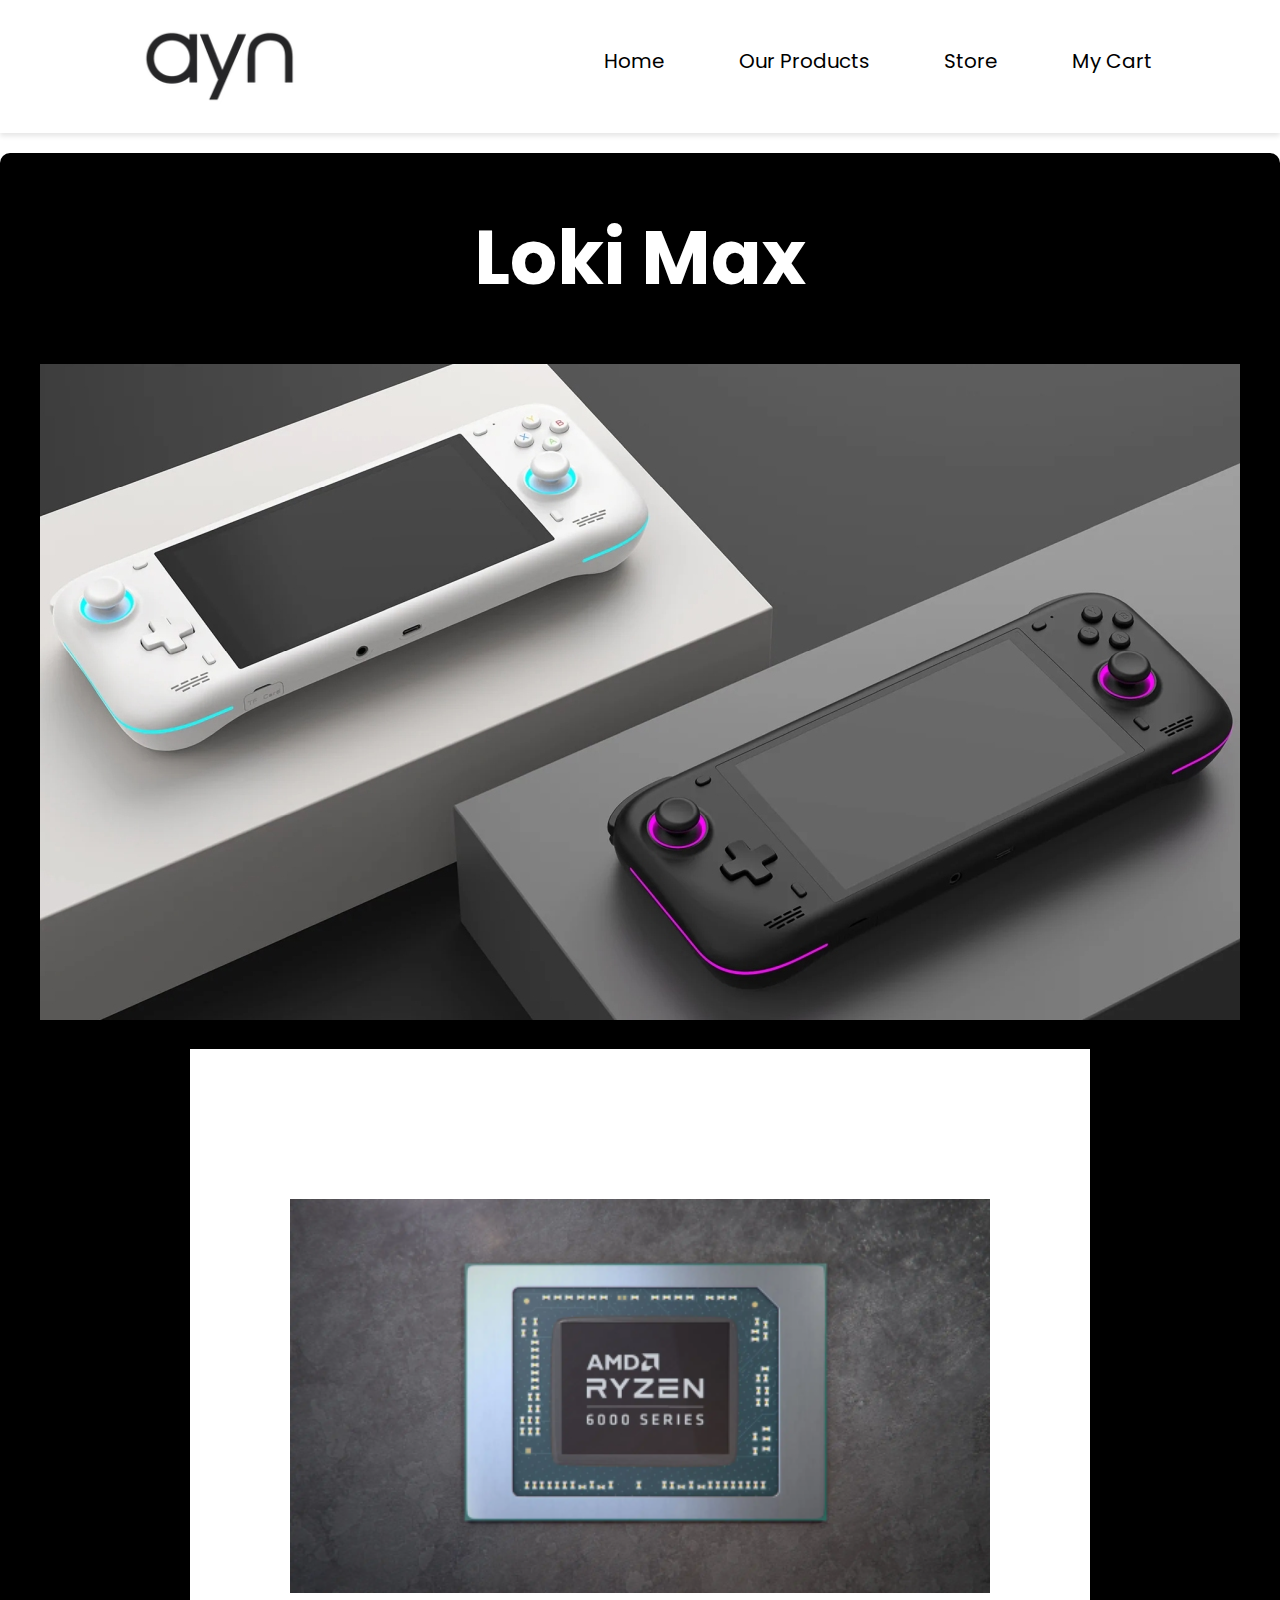
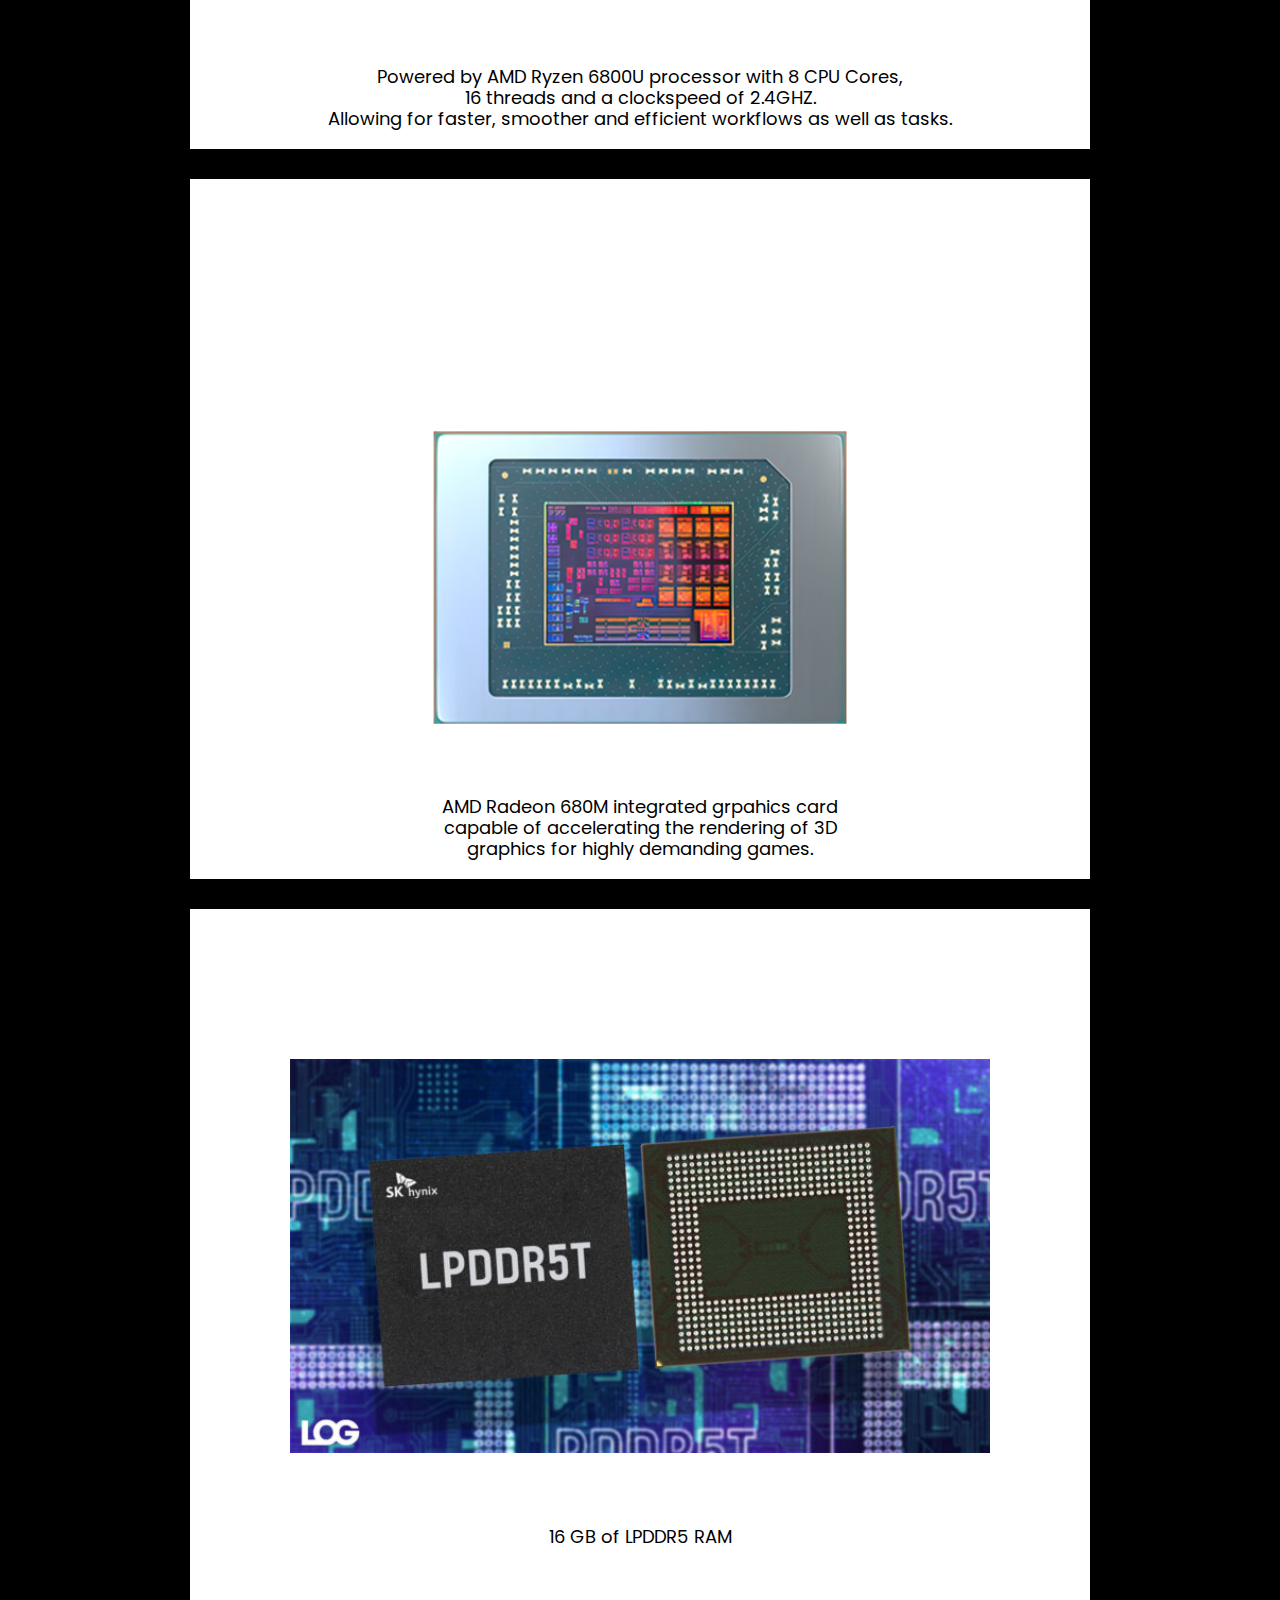
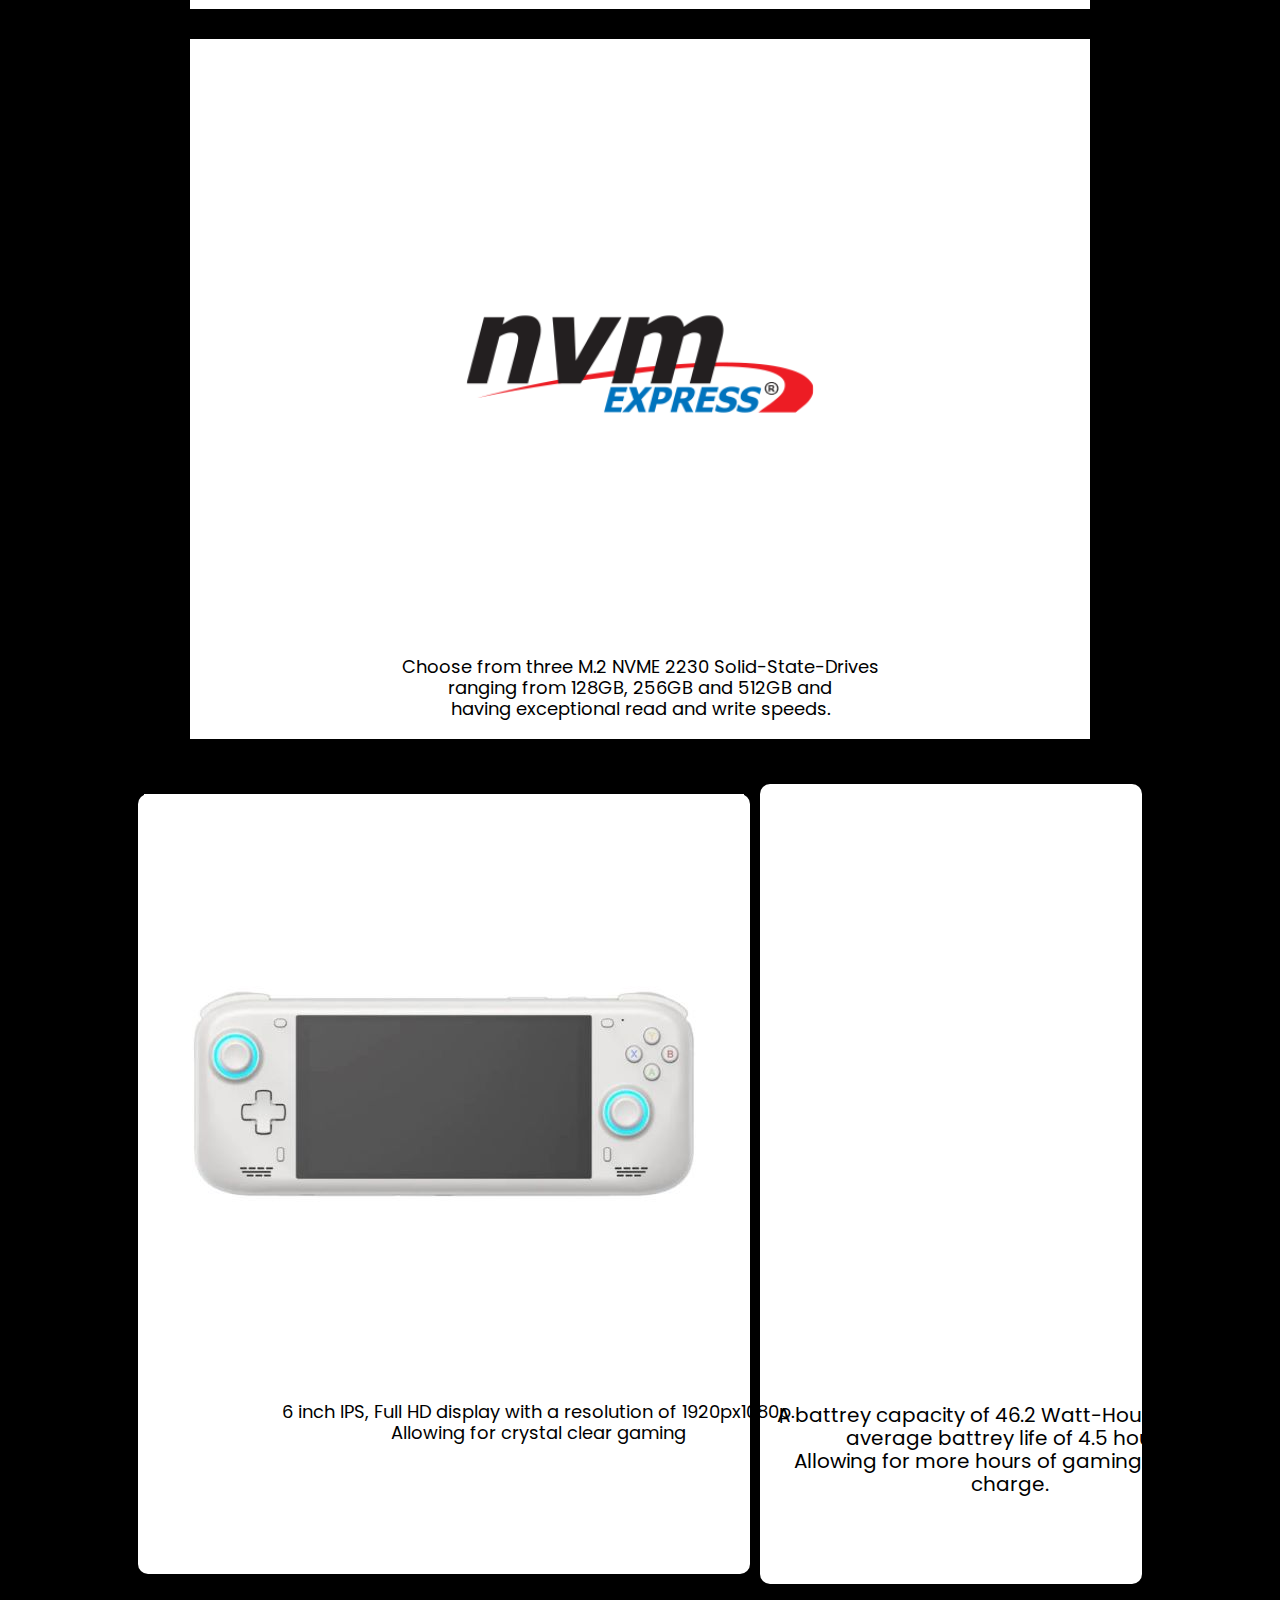
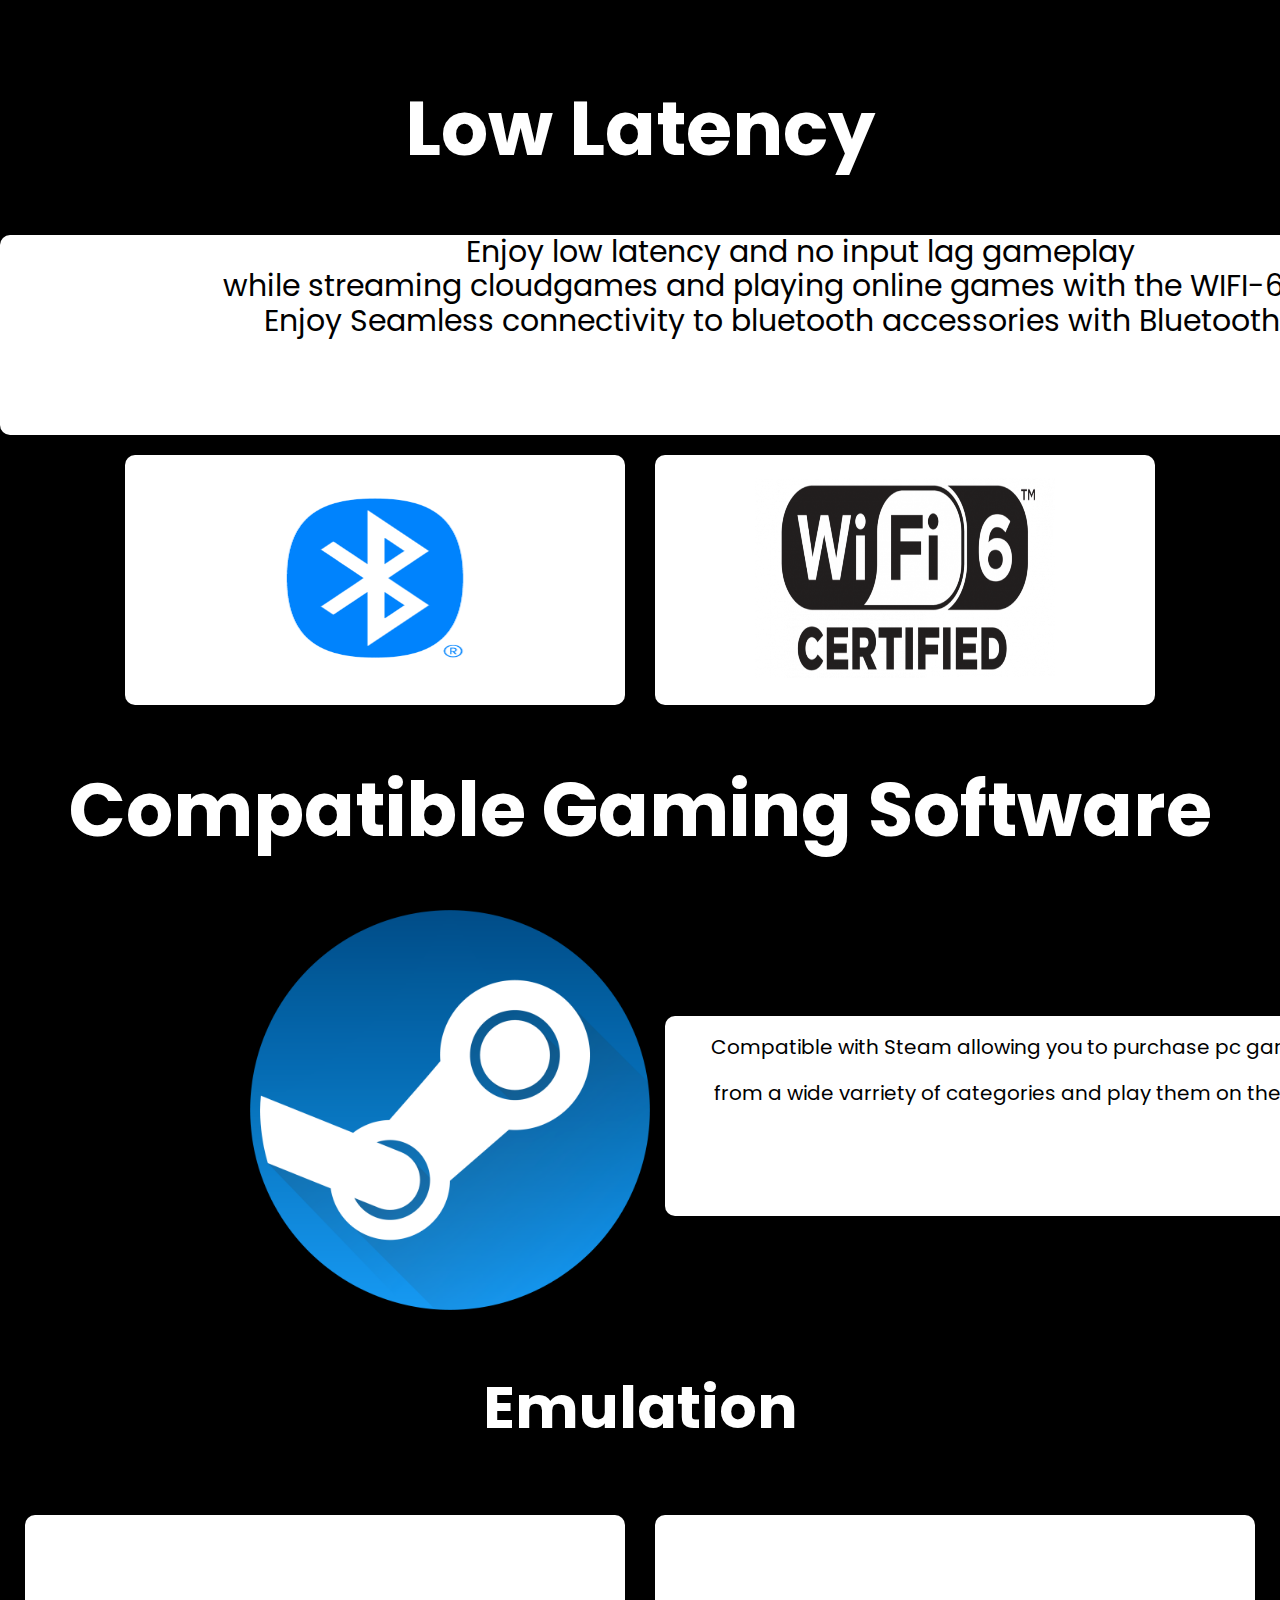
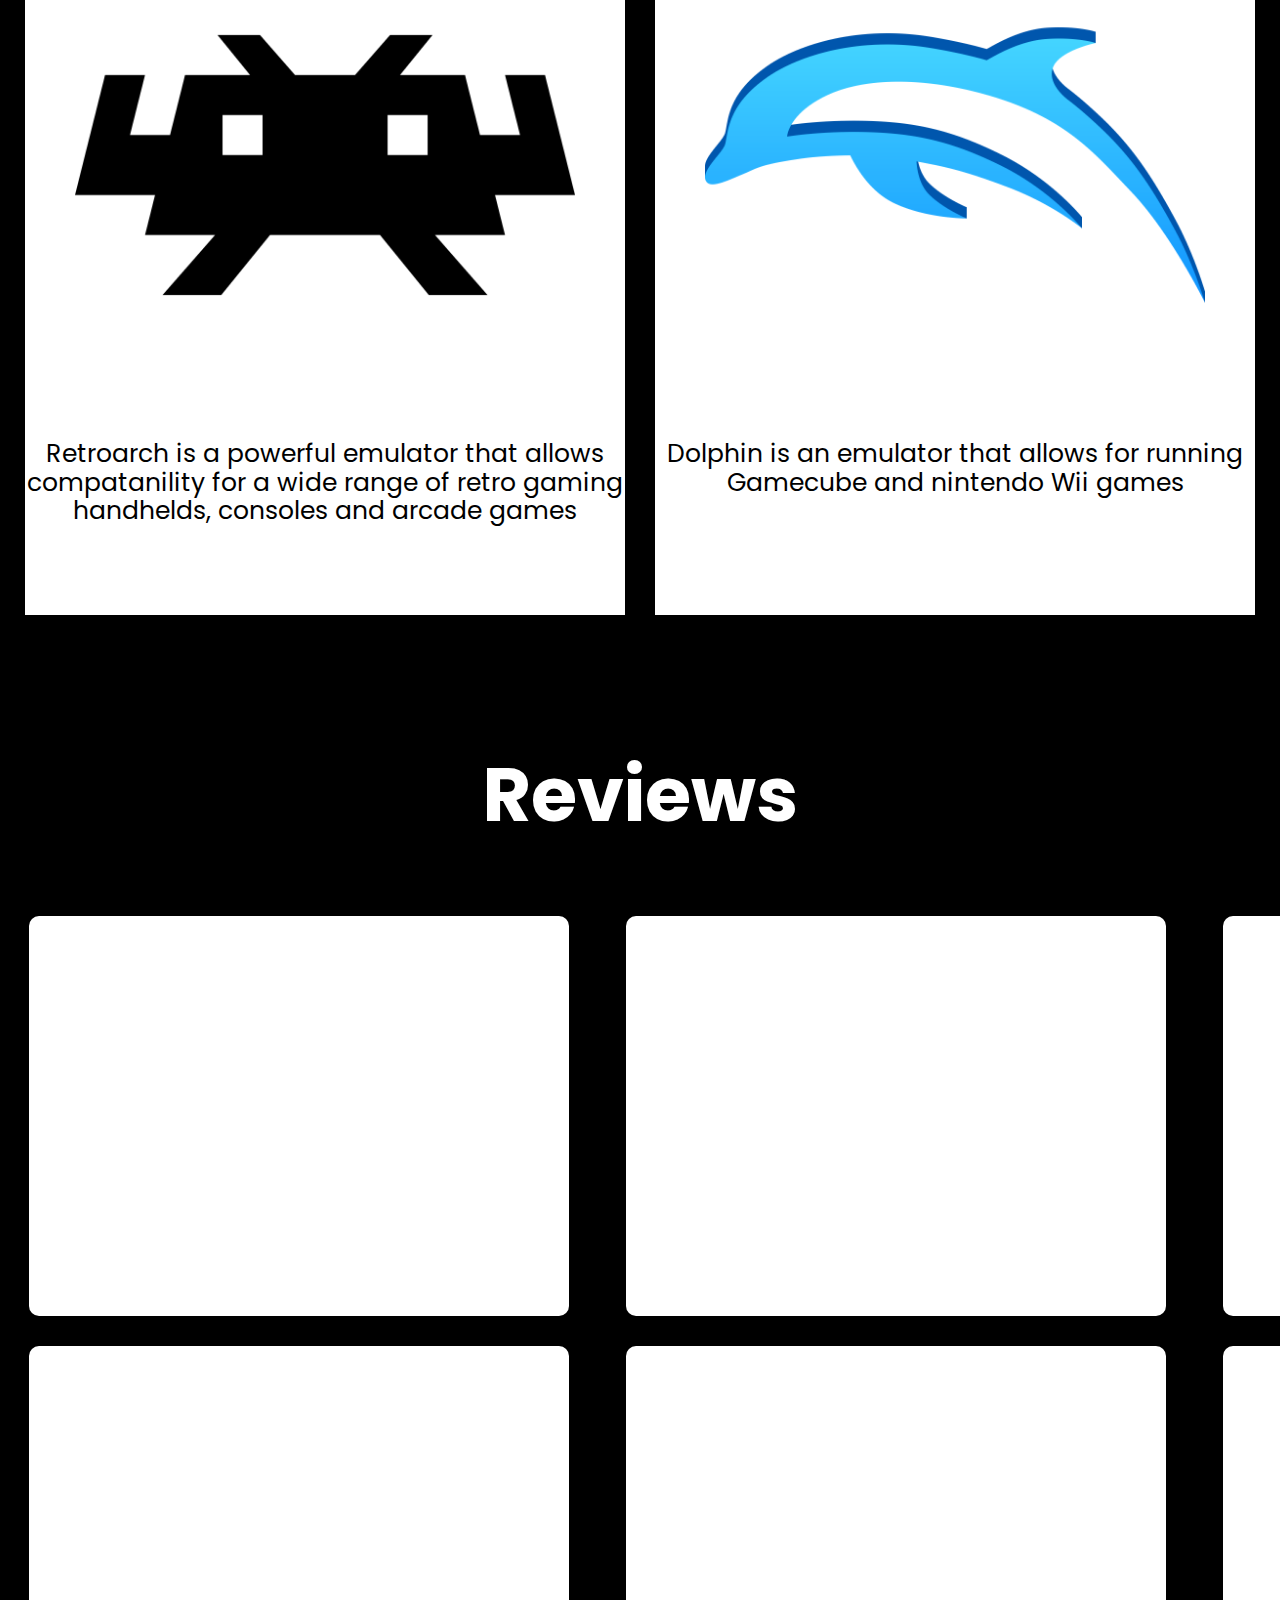
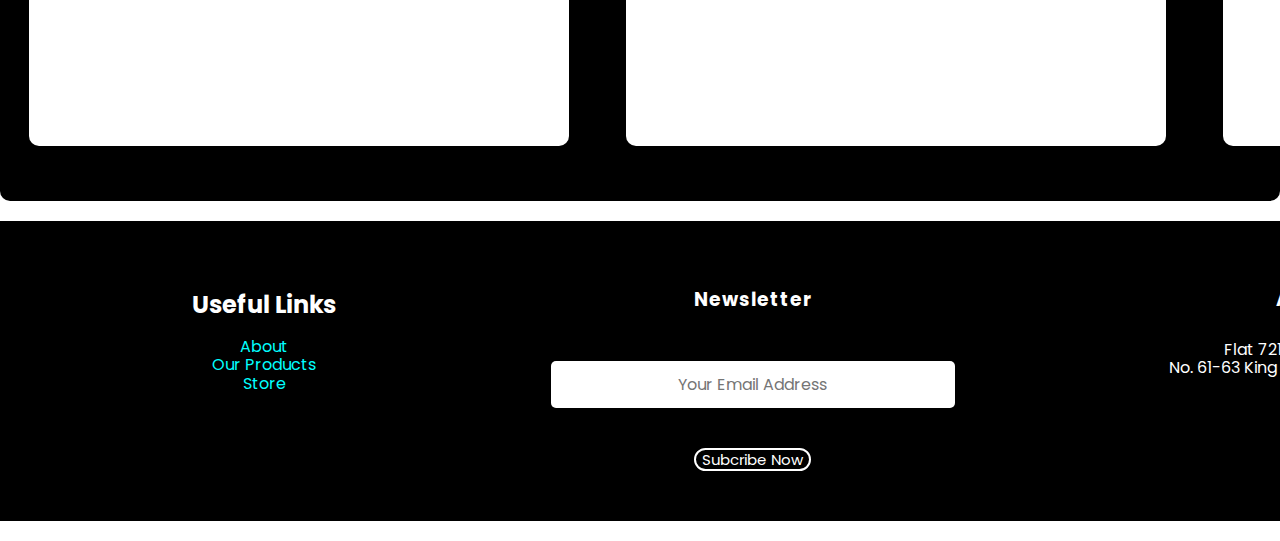
<file: Products/LokiMax.html>
<!DOCTYPE html>
<html>
    <head>
        <meta charset="utf-8">
        <meta http-equiv="X-UA-Compatible" content="IE=edge">
        <link rel = "stylesheet" href = "../Assets/style.css">
        <link rel = "stylesheet" href = "../Assets/normalize.css">
        <link rel="preconnect" href="https://fonts.googleapis.com">
        <link rel="preconnect" href="https://fonts.gstatic.com" crossorigin>
        <link href="https://fonts.googleapis.com/css2?family=Poppins&display=swap" rel="stylesheet">
        <link rel="stylesheet" href="https://cdnjs.cloudflare.com/ajax/libs/font-awesome/6.4.2/css/all.min.css" 
        integrity="sha512-z3gLpd7yknf1YoNbCzqRKc4qyor8gaKU1qmn+CShxbuBusANI9QpRohGBreCFkKxLhei6S9CQXFEbbKuqLg0DA==" 
        crossorigin="anonymous" referrerpolicy="no-referrer" />

    </head>
    <body>
        <header>
            <div class = "container">
                <img src="../Assets/Images/aynlogo.png" class="logo">
                <nav>
                    <ul>
                        <li><a href="../index.html" target="_blank">Home</a></li>
                        <li><a href="../Products/LokiMax.html" target = "_blank">Our Products</a></li>
                        <li><a href="../Store/Store.html" target = "_blank">Store</a></li>
                        <li><a href = "../Store/cartpage.html" target="_blank">My Cart</a></li>
                    </ul>
                </nav>
            </div>
        </header>

        <div class = "product-image">
            <div class="header-text">
                <h2>Loki Max</h2>
            </div>
            <div class="image">
                <img src="../Assets/Images/loki-max_01.jpg">
            </div>
            <div class = product-info>
                <div class="grid-item">
                    <div class="img-container">
                        <img src="../Assets/Images/amd-ryzen-6000-cpu-resized.png">
                    </div>
                    <div class="text-container">
                        <p>Powered by AMD Ryzen 6800U processor with 8 CPU Cores,<br> 16 threads and a clockspeed of 2.4GHZ. <br>
                           Allowing for faster, smoother and efficient workflows as well as tasks.</p>
                    </div>
                </div>
                <div class = "grid-item">
                    <div class="img-container">
                        <img src="../Assets/Images/Screenshot 2023-11-25 184109.png">
                    </div>
                    <div class = "text-container">
                        <p>AMD Radeon 680M integrated grpahics card <br> capable of accelerating the rendering of 3D <br>
                           graphics for highly demanding games.</p>
    
                    </div>
                </div>
                <div class="grid-item">
                    <div class="img-container">
                        <img src="../Assets/Images/lpddr5 ram.jpg">
                    </div>
                    <div class="text-container">
                        <p>16 GB of LPDDR5 RAM</p>
                    </div>
    
                </div>
                <div class="grid-item">
                    <div class="img-container">
                        <img src="../Assets/Images/nvme.png">
                    </div>
                    <div class = "text-container">
                        <p>Choose from three M.2 NVME 2230 Solid-State-Drives <br> ranging from 128GB, 256GB and 512GB and<br>
                           having exceptional read and write speeds.</p>
                    </div>
                </div>
            </div>
            <div class = "screen-battrey">
                <div class = "screen">
                    <img src="../Assets/Images/loki-max-screen.jpg">
                    <div class = "screen-text">
                        <p>6 inch IPS, Full HD display with a resolution of 1920px1080p. <br> Allowing for crystal clear gaming</p>
                    </div>
                </div>
                <div class = "battrey">
                    <i class="fa fa-battery-full"></i>
                    <div class ="battrey-text">
                        <p>A battrey capacity of 46.2 Watt-Hours, with an average battrey life of 4.5 hours. <br>
                           Allowing for more hours of gaming on a full charge.</p>
                    </div>
                </div>
                
            </div>
            <div class = "gameplay-performance">
                <div class = "latency-header">
                    <h2>Low Latency</h2>
                </div>
                <div class = "latency">
                    <div class = "latency-text">
                        <p>Enjoy low latency and no input lag gameplay <br> 
                           while streaming cloudgames and playing online games with the WIFI-6E chip. <br>
                           Enjoy Seamless connectivity to bluetooth accessories with Bluetooth 5.2.
                         </p>
                    </div>
                    <div class = "low-latency">
                        <div class = "latency-item">
                            <img src="../Assets/Images/Bluetooth_FM_Color.png">
                        </div>
                        <div class = "latency-item">
                            <img src="../Assets/Images/WIFI 6E.png">
                        </div>
                    </div>
                </div>
                <div class = "fps">
                    <div class = "scroll-wrapper">
                    </div>
                </div>
                <div class = "compatible-games">
                    <div class = "game-header">
                        <h2>Compatible Gaming Software</h2>
                    </div>
                    <div class = "steam">
                        <div class ="empty">
                            <img src = "../Assets/Images/Steam.png">
                        </div>
                        <div class = "text">
                            <p>Compatible with Steam allowing you to purchase pc games <br> <br>
                                from a wide varriety of categories and play them on the go.</p>
                        </div>
                    </div>
                    <div class = "emulation">
                        <div class ="emulator-header">
                            <h3>Emulation</h3>
                        </div>
                    </div>
                    <div class = "emulators">
                        <div class = "emulator-item">
                            <img src = "../Assets/Images/Retroarch.svg.png">
                            <div class = "emu-text">
                                <p>Retroarch is a powerful emulator that allows compatanility for a wide range of retro gaming handhelds, consoles and arcade games</p>
                            </div>
                        </div>
                        <div class = "emulator-item">
                            <img src="../Assets/Images/Dolphin-logo.svg.png">
                            <div class = "emu-text">
                                <p>Dolphin is an emulator that allows for running Gamecube and nintendo Wii games</p>
                            </div>
                        </div>
                    </div>
                </div>
            </div>
            <div class = "Reviews">
                <div class = "reviews-header">
                    <h2>Reviews</h2>
                </div>
                <div class = "container-review">
                    <div class = "video-container-grid">
                        
                        <div class = "video-tiles">
                            <iframe src="https://www.youtube.com/embed/EIXO69ZCz3c?si=83us_0N7yELo5cWB" title="YouTube video player" frameborder="0" allow="accelerometer; autoplay; clipboard-write; encrypted-media; gyroscope; picture-in-picture; web-share" allowfullscreen></iframe>
                        </div>

                        <div class = "video-tiles">
                            <iframe src="https://www.youtube.com/embed/29--qXOKfw8?si=4gULMiotGJB5D19r" title="YouTube video player" frameborder="0" allow="accelerometer; autoplay; clipboard-write; encrypted-media; gyroscope; picture-in-picture; web-share" allowfullscreen></iframe>
                        </div>

                        <div class = "video-tiles">
                            <iframe src="https://www.youtube.com/embed/_DhB6dE2Y9g?si=lmtpB4qD2d-DqppS" title="YouTube video player" frameborder="0" allow="accelerometer; autoplay; clipboard-write; encrypted-media; gyroscope; picture-in-picture; web-share" allowfullscreen></iframe>
                        </div>
                        
                        <div class = "video-tiles">
                            <iframe src="https://www.youtube.com/embed/EbEAbklgikM?si=YbTRuHSVFOfTWhO7" title="YouTube video player" frameborder="0" allow="accelerometer; autoplay; clipboard-write; encrypted-media; gyroscope; picture-in-picture; web-share" allowfullscreen></iframe>
                        </div>

                        <div class = "video-tiles">
                            <iframe src="https://www.youtube.com/embed/C9zt41mELtM?si=olaYeX5OpsB6V0UT" title="YouTube video player" frameborder="0" allow="accelerometer; autoplay; clipboard-write; encrypted-media; gyroscope; picture-in-picture; web-share" allowfullscreen></iframe>
                        </div>

                        <div class = "video-tiles">
                            <iframe src="https://www.youtube.com/embed/O7b8NNCsmuM?si=TVhe9-mVuHimVuRO" title="YouTube video player" frameborder="0" allow="accelerometer; autoplay; clipboard-write; encrypted-media; gyroscope; picture-in-picture; web-share" allowfullscreen></iframe>
                        </div>

                    </div>
                </div>
            </div>
        </div>
        
        <div footer class="footer-container">
            <div class = "useful-links">
                <h2>Useful Links</h2>
                <a href ="#">About</a>
                <a href ="#">Our Products</a>
                <a href ="#">Store</a>
            </div>
            <div class = "newsletter">
                <h3>Newsletter</h3>
                <form>
                    <input type="text" placeholder="Your Email Address">
                    <br>
                    <button type="submit">Subcribe Now</button>
                </form>
            </div>
            <div class = "address">
                <h3>Address</h3>
                <p>Flat 721, 7/F, Liven House, <br>No. 61-63 King YIP Street Kwun Tong, KL</p>
                <div class="socials">
                    <i class = "fab fa-facebook"></i>
                    <i class = "fab fa-instagram"></i>
                    <i class = "fab fa-discord"></i>
                </div>
            </div>
        </div>
    </body>
</html>
</file>
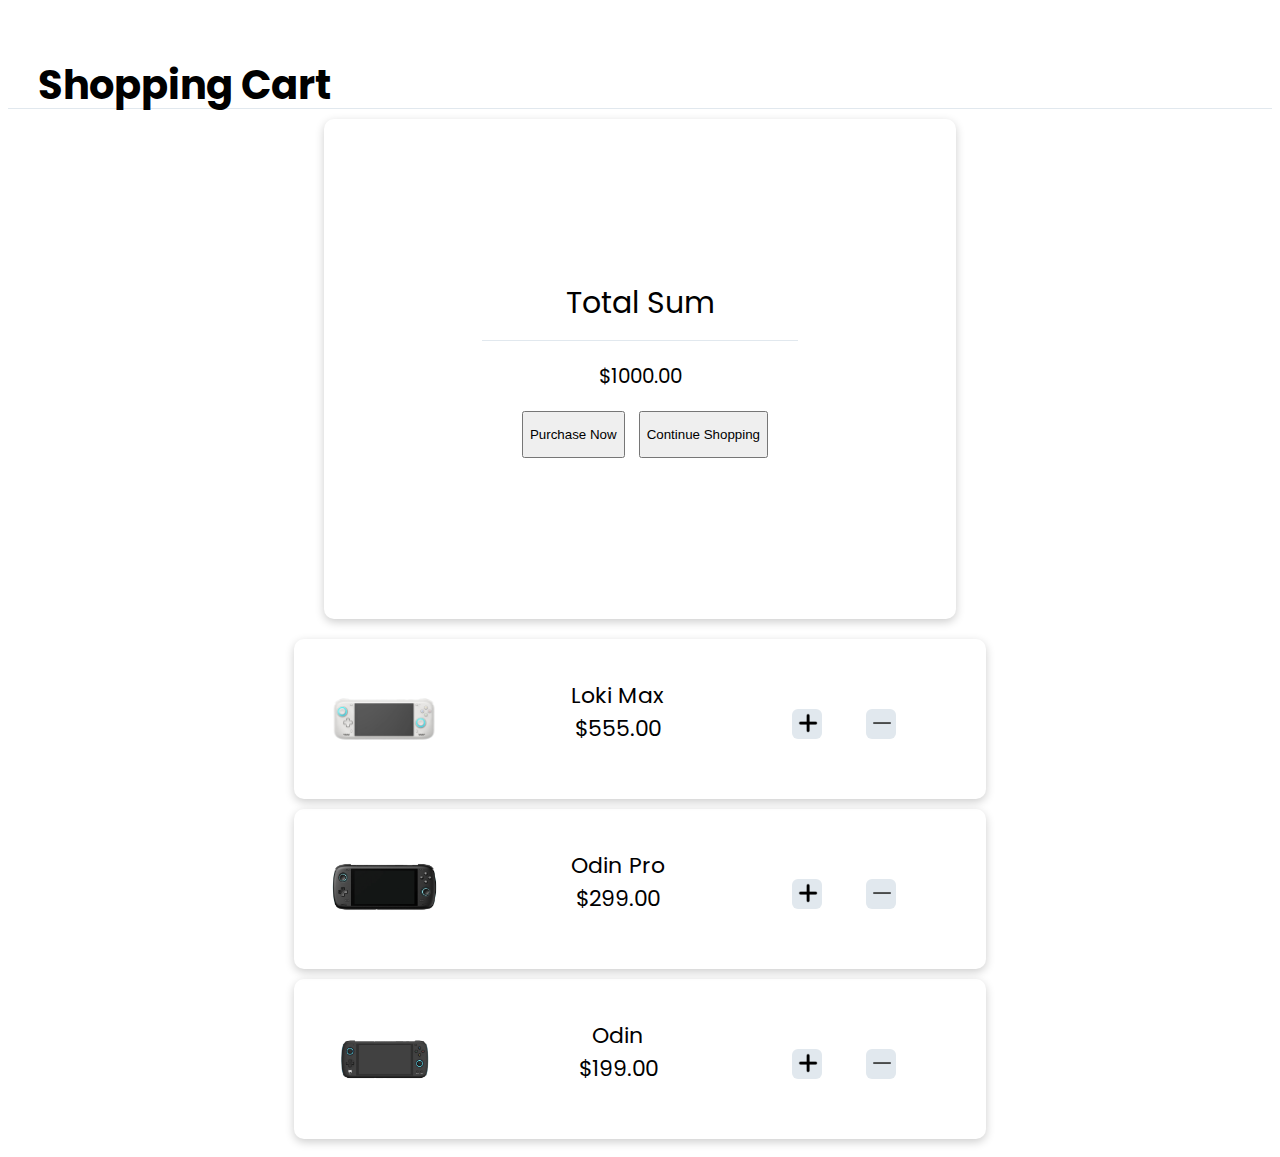
<file: Store/cartpage.html>
<!DOCTYPE html>

<html>
    <head>
        <meta charset="utf-8">
        <meta http-equiv="X-UA-Compatible" content="IE=edge">
        <title></title>
        <meta name="description" content="">
        <meta name="viewport" content="width=device-width, initial-scale=1">
        <link rel="stylesheet" href="../Assets/style.css">
        <link rel="preconnect" href="https://fonts.googleapis.com">
        <link rel="preconnect" href="https://fonts.gstatic.com" crossorigin>
        <link href="https://fonts.googleapis.com/css2?family=Poppins&display=swap" rel="stylesheet">
    </head>
    <body>
        <div class ="shopping-cart">
            <div class = "title">
                <h1>Shopping Cart</h1>
            </div>
            <div class = "labels">
                <div class = "total">
                    <h2>Total Sum</h2>
                    <div class = "disp-total">
                        <p>$1000.00</p>
                    </div>
                    <div class = "cart-butn">
                        <span class = "purchase-btn">
                            <button id = "purchase"><p>Purchase Now</p></button>
                        </span>
                        <span class = "return-btn">
                            <button id = "return"><p>Continue Shopping</p></button>
                        </span>
                    </div>
                </div>
            </div>
            <div class = "cart-items">
                <div class = "item">
                    <div class = "item-img">
                        <img src="../Assets/Images/loki.png">
                    </div>
                    <div class = "item-desc">
                        <span>Loki Max <br> $555.00 </span>
                    </div>
                    <div class = "quantity">
                        <button class = "add-btn" type = "button" name ="button">
                            <img src="../Assets/Images/add.png">
                        </button>
                        <input type = "number" min="0" data-target="num-1" step="1" id="num">
                        <button class = "subt-btn" type = "button" name ="button">
                           <img src = "../Assets/Images/minus.png">
                        </button>
                            
    
                    </div>
    
                </div>
                <div class = "item">
                    <div class = "item-img">
                        <img src="../Assets/Images/odin-pro.png">
                    </div>
                    <div class = "item-desc">
                        <span>Odin Pro <br> $299.00 </span>
                    </div>
                    <div class = "quantity">
                        <button class = "add-btn" type = "button" name ="button">
                            <img src="../Assets/Images/add.png">
                        </button>
                        <input type = "number" data-target="num-2" ="0" step="1" id="num">
                        <button class = "subt-btn" type = "button" name ="button">
                           <img src = "../Assets/Images/minus.png">
                        </button>
                            
    
                    </div>
    
                </div>
                <div class = "item">
                    <div class = "item-img">
                        <img src="../Assets/Images/odin.png">
                    </div>
                    <div class = "item-desc">
                        <span>Odin <br> $199.00 </span>
                    </div>
                    <div class = "quantity">
                        <button class = "add-btn" type = "button" name ="button">
                            <img src="../Assets/Images/add.png">
                        </button>
                        <input type = "number" data-target = "num-3" min="0" step="1" id="num">
                        <button class = "subt-btn" type = "button" name ="button">
                           <img src = "../Assets/Images/minus.png">
                        </button>
                            
    
                    </div>
            </div>
            

            </div>
        </div>
        <script src ="cart.js"></script>
    </body>
</html>
</file>
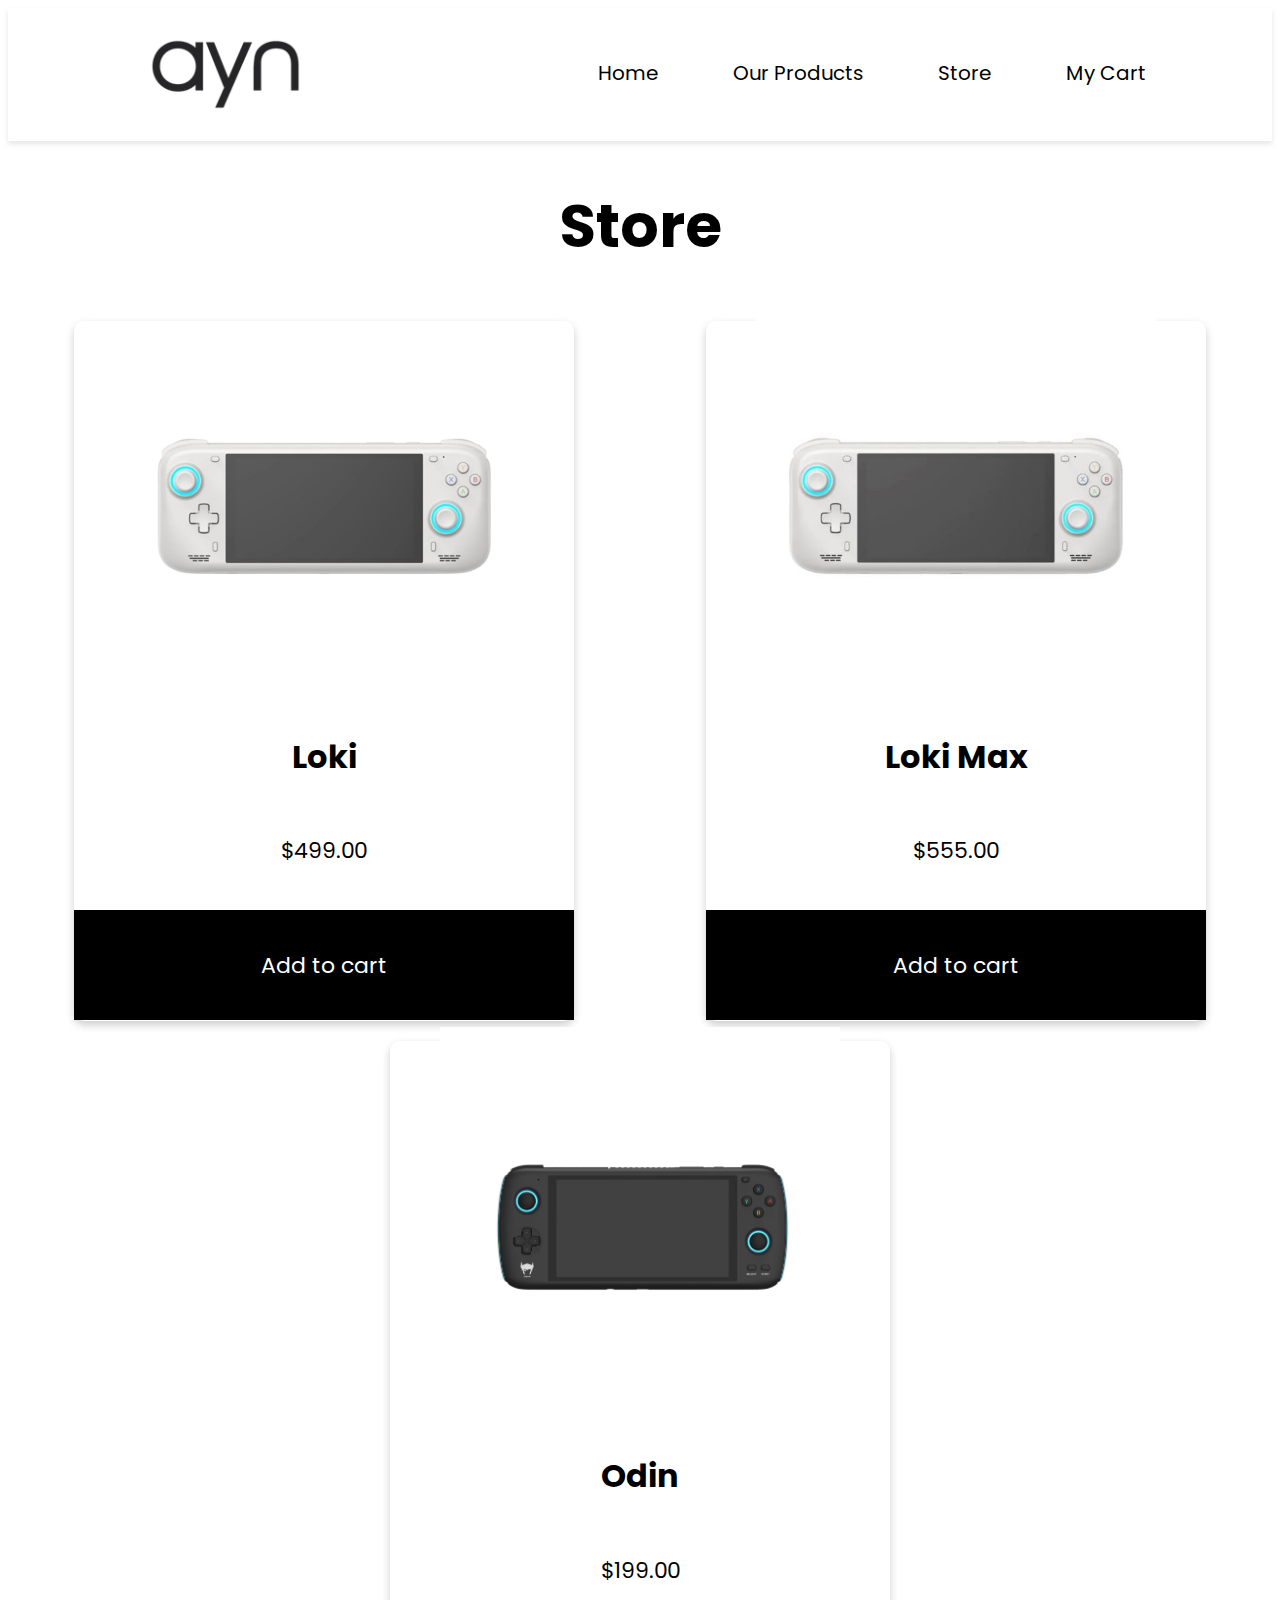
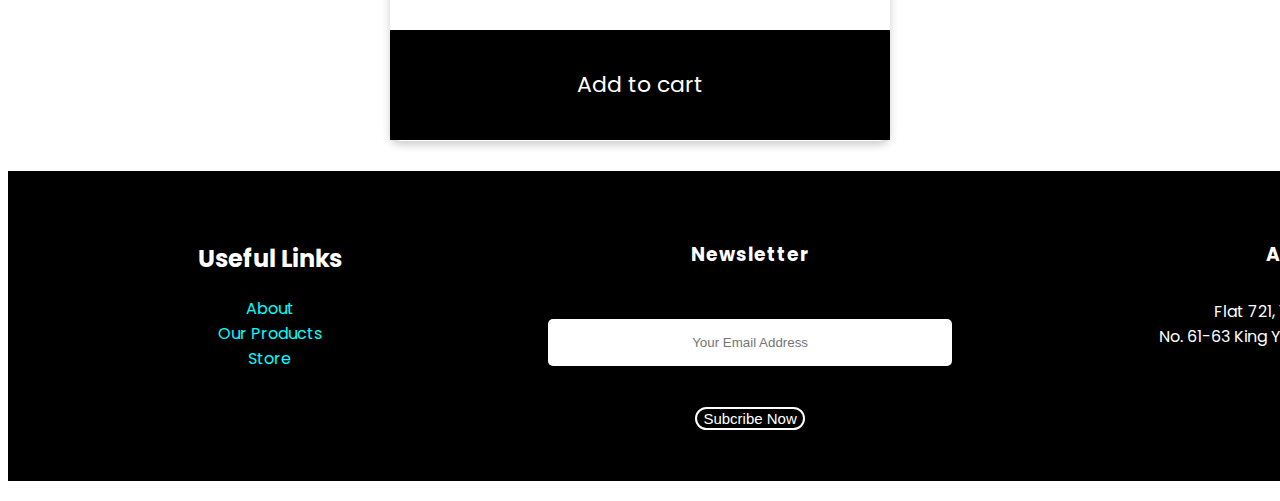
<file: Store/store.html>
<!DOCTYPE html>
<html>
    <head>
        <meta charset="utf-8">
        <meta http-equiv="X-UA-Compatible" content="IE=edge">
        <title></title>
        <meta name="description" content="">
        <meta name="viewport" content="width=device-width, initial-scale=1">
        <link rel="stylesheet" href="../Assets/style.css" type="text/css">
        <link rel="preconnect" href="https://fonts.googleapis.com">
        <link rel="preconnect" href="https://fonts.gstatic.com" crossorigin>
        <link href="https://fonts.googleapis.com/css2?family=Poppins&display=swap" rel="stylesheet">
        <link rel="stylesheet" href="https://cdnjs.cloudflare.com/ajax/libs/font-awesome/6.4.2/css/all.min.css" 
        integrity="sha512-z3gLpd7yknf1YoNbCzqRKc4qyor8gaKU1qmn+CShxbuBusANI9QpRohGBreCFkKxLhei6S9CQXFEbbKuqLg0DA==" 
        crossorigin="anonymous" referrerpolicy="no-referrer" />
    </head>
    <body>
        <header>
            <div class = "container">
                <img src="../Assets/Images/aynlogo.png" class="logo">
                <nav>
                    <ul>
                        <li><a href="../index.html" target="_blank">Home</a></li>
                        <li><a href="../Products/LokiMax.html" target = "_blank">Our Products</a></li>
                        <li><a href="../Store/Store.html" target = "_blank">Store</a></li>
                        <li><a href = "../Store/cartpage.html" target="_blank">My Cart</a></li>
                    </ul>
                </nav>
            </div>
        </header>


        <div class = "products-disp">
            <div class = "store-header">
                <h1>Store</h1>
            </div>
            <div id = "store" class = "store-products">
                <div class = "product-card">
                    <img class = "item-img" src = "../Assets/Images/loki.png">
                    <div class = "product-text">
                        <h1>Loki</h1>
                    </div>
                    <div class = "price">
                        <p>$499.00</p>
                    </div>
                    <div class = "buttn">
                        <p><button>Add to cart</button></p>
                    </div>
                </div>

                <div class = "product-card">
                    <img img class = "item-img" src = "../Assets/Images/loki-max-screen.jpg">
                    <div class = "product-text">
                        <h1>Loki Max</h1>
                    </div>
                    <div class = "price">
                        <p>$555.00</p>
                    </div>
                    <div class = "buttn">
                        <p><button>Add to cart</button></p>
                    </div>
                </div>

                <div class = "product-card">
                    <img class = "item-img" src ="../Assets/Images/odin.png">
                    <div class = "product-text">
                        <h1>Odin</h1>
                    </div>
                    <div class = "price">
                        <p>$199.00</p>
                    </div>
                    <div class = "buttn">
                        <p><button>Add to cart</button></p>
                    </div>
                </div>

                
            </div>
        </div>

        <div footer class="footer-container">
            <div class = "useful-links">
                <h2>Useful Links</h2>
                <a href ="#">About</a>
                <a href ="#">Our Products</a>
                <a href ="#">Store</a>
            </div>
            <div class = "newsletter">
                <h3>Newsletter</h3>
                <form>
                    <input type="text" placeholder="Your Email Address">
                    <br>
                    <button type="submit">Subcribe Now</button>
                </form>
            </div>
            <div class = "address">
                <h3>Address</h3>
                <p>Flat 721, 7/F, Liven House, <br>No. 61-63 King YIP Street Kwun Tong, KL</p>
                <div class="socials">
                    <i class = "fab fa-facebook"></i>
                    <i class = "fab fa-instagram"></i>
                    <i class = "fab fa-discord"></i>
                </div>
            </div>
        </div>

        <script src="store.js" async defer></script>
    </body>
</html>
</file>
<file: Assets/style.css>
/*Nav bar */
.container{
    width: 80%;
    margin: 0 auto;
}
header{
    background-color: white;
    box-shadow: 0 3px 5px rgba(0, 0, 0, 0.1);
    font-family:"Poppins", sans-serif;

}
header ::after{
    content: '';
    display: table;
    clear: both;
}
.logo{
    float: left;
    padding: 10px 0;
}
nav{
    float:right;
}
nav ul{
    margin: 0;
    padding:0;
    list-style: none;

}

nav li{
    display:inline-block;
    margin-left:70px;
    padding-top: 50px;
    padding-bottom: 50px;
    position:relative
}

nav a {
    text-decoration: none;
    font-size: 20px;
    color: black;
    position: relative; 
}

nav a::after {
    content: '';
    height: 3px;
    width: 100%;
    background: rgb(9, 126, 235);
    position: absolute;
    bottom: -8px;
    opacity: 0;
    transition: opacity 300ms; 
}

nav a:hover::after { 
    opacity: 1;
}


/* Footer */

.footer-container{
    margin:20px auto;
    width: 100%;
    padding:50px 15%;
    background: black;
    font-family: 'Poppins',sans-serif;
    color:#FFFF;
    display: flex;
    flex-direction: row;
    justify-content: space-between;
}

.footer-container div{
    text-align: center;
}

.footer-container div h3{
    margin-bottom:30px;
    letter-spacing: 1px;
}
.useful-links a{
    display:block;
    text-decoration: none;
    color:aqua;
}

.newsletter>form input{
    width:400px;
    height:45px;
    border-radius:5px;
    text-align: center;
    margin-top: 20px;
    margin-bottom: 40px;
    outline: none;
    border: none;

}

.newsletter > form button{
    background: transparent;
    border: 2px solid #FFFF;
    color: white;
    border-radius: 30px;
    font-size: 15px;
    cursor: pointer;

}

.socials{
    margin-top: 30px;

}

.socials i{
    font-size: 30px;
    margin:10px;
    cursor:pointer ;
}



/* Container for product images on homepage */
.slideshow-container{
    display:flex;
    flex-direction: row;
    flex-wrap: wrap;
    align-content: center;
    justify-content: center;
    
}

@media only screen and (max-width:600px){
    .Slides{
        margin:20px auto;
        display:flex;
        flex-direction: column;
        justify-content: center;
        align-items: center;
    }

    .Slides img{
        width:100px;
        height:700px;
    }

    .text-box{
        width:100px;
        height:100px;

    }
    
}
.Slides {
    display: flex;
    justify-content: center;
    margin:20px auto;
    width:auto;
}




.Slides img{
    width:700px;


}

/* Text-contianer inside product images on home page flex box */
.text-box{
    width:200px;
    height:200px;
    background-color: black;
    color:white;
    margin:100px auto;
    padding:10px 15%;
    border-radius:15px;
    box-shadow: 0 12px 8px -4px 	#1F51FF;
    font-family: 'Poppins',sans-serif;
}



/* about section of the home page */
.about-header>h2{
    width:100%;
    height:50px;
    margin-top:300px;
    margin-bottom: 30px;
    text-align: center;
    text-transform: uppercase;
    font-family: 'Poppins',sans-serif;
}



@media only screen and (max-width:600px){
    .about-header{
        text-align: center;
        width:100px;
        margin:10px auto;
    }
}

@media only screen and (max-width:600px){
    .about-container{
        width:100px;
        height:800px;
        display:flex;
        flex-wrap: wrap;
        flex-direction: column;
        justify-content: center;
        align-items: center;
    }

    .about-container p{
        font-size:10px;
        margin:10px auto;
        margin:5px auto;
    }

    .about-container img{
        width:100px;
        height:100px;
        margin:0 auto;
    }
}
.about-container {
    width: 1000px;
    max-height: 600px;
    margin: 0 auto; /* Adjusted margin for better positioning */
    display: flex;
    flex-direction: row wrap;
}


.about-container > img {
    max-width: 250px;
    max-height: 250px;
    margin:20px;
}
.about-container>p{
    margin:40px;
    max-width: 600px;
    font-size: 20px;
    font-family: 'Poppins', sans-serif;
}

@media only screen and (max-width:600px){
    .vision-container{
        width:100px;
        height:50px;
        display:flex;
        align-content: center;
        flex-direction: column;

    }

    .vison-container img{
        width:100px;
        height:100px;
        margin:0 auto;
    }
}

/* Vision section of the home page */
.vision-header > h2{
    width:100%;
    height:50px;
    margin-top:30px;
    margin-bottom: 40px;
    text-align: center;
    text-transform: uppercase;
    font-family: 'Poppins',sans-serif;
}

.vision-container{
    width:1000px;
    height:800px;
    margin: 0 auto;
    display:flex;
    flex-direction:row;
}

.vision-container > img{
    width: 250px;
    height: 250px;
    margin:20px;
}

.vision-container>p{
    margin:40px;
    font-size: 20px;
    font-family: 'Poppins', sans-serif;
}
/* Partner's section of the homepage */
.partner-header{
    width:100%;
    height:50px;
    margin-top:50px;
    margin-bottom: 40px;
    text-align: center;
    text-transform: uppercase;
    font-family: 'Poppins',sans-serif;
}

/* flex box that contain the partner logos */
.partner-logos{
    display:flex;
    width:1000px;
    height:600px;
    margin: 0 auto;
    flex-direction:row;
}

/* Styling for logo-partners */
.logo-partner {
    width: 800px;
    height: 300px;
    margin-left: 50px;
    margin-bottom: 100px;
    border-radius: 24px;
    box-shadow: 0 4px 8px 0 rgba(0, 0, 0, 0.2), 0 6px 20px 0 rgba(0, 0, 0, 0.19);
}

.logo-partner>header>h2{
    text-align: center;
    font-family: 'Poppins',sans-serif;
}

.logo-partner > img{
    margin-left: 20px;
    width:200px;
    height:200px;
}

.logo-media>header>h2{
    text-align: center;
    font-family: 'Poppins',sans-serif;
}
.logo-media{
    width:400px;
    height:300px;
    margin-left:50px;
    margin-bottom:100px;
    border-radius: 24px;
    box-shadow:  0 4px 8px 0 rgba(0, 0, 0, 0.2), 0 6px 20px 0 rgba(0, 0, 0, 0.19);
}

.logo-media > img{
    width:400px;
    height:200px;
}

/* Creating the HTML contact forms */
.contact-header{
    width:100%;
    height:50px;
    margin-top:30px;
    margin-bottom: 40px;
    text-align: center;
    text-transform: uppercase;
    font-family: 'Poppins',sans-serif;
}

.contact-us{
    
    background:white;
    margin:0 auto;
    width:652px;
    height:499.56px;
    border-radius:5px;
    box-shadow: 0 3px 10px;
    display: flex;
    flex-direction: row;
}

/* Specifying the size of the fields*/
.form-fields{
    width:622px;
    height:83.19px;
    margin-left: 19px;
    margin-top:10px;

}

/* Styling for user's name in contact form */
.form-fields label[for="name"] {
    width:42.22px;
    height:19px;
    font-family: 'Poppins',sans-serif;
    font-size: 15px;
}

/* Input field with id name in HTML contact form */
.form-fields > input#name{
    width:622px;
    height:40px;
    font-family: 'Poppins',sans-serif;
}

/* Styling for user's email address field */
.form-fields label[for="email"] {
    width:42.22px;
    height:19px;
    font-family: 'Poppins',sans-serif;
    font-size: 15px;
}

/* Styling input with id email */
.form-fields > input#email{
    width:622px;
    height:40px;
    font-family: 'Poppins',sans-serif;
}

.form-fields label[for="Queries"] {
    width:42.22px;
    height:19px;
    font-family: 'Poppins',sans-serif;
    font-size: 15px;
}

.form-fields > textarea{
    width:622px;
    height:40px;
    font-family:'Poppins',sans-serif;
}
.form-fields> .submit-btn{
    margin-top: 40px;
    width:622px;
    height: 42px;
    font-family: 'Poppins',sans-serif;
    border-radius: 50px;
    background: blue;
    color: #FFFF;
}

.modal-container{ /* Hidden by default */
    position: fixed; /* Stay in place */
    z-index: 2; /* Sit on top */
    padding-left:25%;
    display: flex;
    justify-content: center;
    text-align: center;
    left: 0;
    top: 0;
    width: 100%; /* Full width */
    height: 100%; /* Full height */
    overflow: auto; /* Enable scroll if needed */
    background-color: rgb(0,0,0); /* Fallback color */
    background-color: rgba(0,0,0,0.4);
    /* Black w/ opacity */
    visibility: hidden;
  }

/* Modal for form field */

.modal-hidden{
   margin:100px auto;
   display:flex;
   margin-left:80px;
   flex-direction: column;
   text-align:center;
   width:450px;
   height:450px;
   background-color: white;
   color:black;
   box-shadow: 0 3px 5px rgba(0, 0, 0, 0.1);
   border:1px solid #000;
   border-radius:10px;
}

.modal-hidden img{
    width:200px;
    height:200px;
    margin:10px auto;
}

.modal-hidden h2{
    font-family:"Poppins",sans-serif;
    font-size:30px;
}

.modal-hidden p{
    font-family: "Arial",sans-serif;
    font-size: 20px;
    margin:0 auto;
}

.modal-hidden button{
    width:100px;
    height:50px;
    font-family: "Poppins",sans-serif;
    margin:10px auto;
}






/*Product css*/

/* Styling the product image for product page */
.product-image{
    margin:20px auto;
    width:100%;
    display:flex;
    flex-direction: column;
    align-items:center;
    text-align:center;
    background-color:black;
    border-radius: 10px;
}

/* Heading for console */
.header-text{
    font-size:50px;
    color:white;
    font-family:'Poppins',sans-serif;
}



/* product information wrapper/container that stores the information about CPU,
   RAM, Screen, Battrey, Gameplay Performance*/
.product-info{
    width:100%;
    display:flex;
    justify-content:space-between;
    flex-wrap: wrap;
    background-color: black;
    margin:10px auto;

    

}

.screen-battrey{
    margin:20px auto;
    position:relative;
    width:80%;
    height:800px;
    display:flex;
    justify-content: space-between;

}

.screen{
    margin: 10px;
    width:800px;
    background-color: white;
    border-radius: 10px;
}

.screen img{
    width:600px;
    height:600px;
}
.screen-text{
    bottom:0;
    position: absolute;
    width:800px;
    height:200px;
    font-family: "Poppins",sans-serif;
    font-size: 18px;
}

.battrey{
    margin-right: 10px;
    justify-content: center;
    text-align: center;
    width:500px;
    background-color: #FFFF;
    border-radius: 10px;
}

.fa{
    font-size: 300px;
    color:#0FFF50;
    margin-top: 130px;
    margin-bottom:20px;
}

.battrey-text{
    bottom:0;
    position:absolute;
    width:500px;
    height:200px;
    font-family:"Poppins",sans-serif;
    font-size: 20px;
    margin-top:5px;

}




.header-info{
    width:100%;
    font-family:"Poppins",sans-serif;
    font-size:20px;
    color:white;
}
.grid-item{
    position:relative;
    width:900px;
    height:700px;
    border-radius:px;
    background-color:white;
    box-sizing: border-box;
    display:flex;
    align-items: center;
    margin:15px auto;
}

.img-container{
    margin:10px auto;
    width:700px;
    height:400px;
}




.img-container img{
    margin:0 auto;
    width:100%;
}


.text-container{
    position:absolute;
    width:900px;
    height:100px;
    background-color: white;
    bottom:0;
    color:black;
    font-family:"Poppins",sans-serif;
    font-size:18px;
}

/* Container that stores the content for the gameplay performance section of the product page */
.gameplay-performance{
    width:100%;
    margin: 20px auto;

}


.low-latency{
    width:100%;
    margin:20px auto;
    display:flex;
    flex-flow:row wrap;
    text-align:center;
    justify-content: center;
}

.latency-header{
    font-family:"Poppins",sans-serif;
    color:white;
    font-size:50px;
    justify-content: center;

}

.latency-item{
    align-content: center;
    width:500px;
    height:250px;
    margin:0 15px;
    background-color: white;
    border-radius: 10px;
}

.latency-text{
    margin:20px auto;
    width:1600px;
    height:200px;
    background-color: white;
    border-radius:10px;
    font-size: 30px;
    font-family: "Poppins",sans-serif;
}
.latency-item img{
    width:300px;
    height:200px;
    margin: 0 auto;
}

.compatible-games{
    width:100%;
    margin:20px auto;
    font-family: "Poppins",sans-serif;
    font-size:50px;
    color:white;

}
.game-header{
    width:100%;
    margin:20px auto;
}
.steam{
    width:1600px;
    height:400px;
    display:flex;
    align-items: center;
    border-radius: 10px;
    justify-content: center;
    margin:20px auto;
    text-align: center;

}

.empty img{
    width:400px;
    height:400px;
    margin:0 15px;
}

.text{
    width:700px;
    height:200px;
    background-color: white;
    border-radius:10px;
    font-family: "Poppins",sans-serif;
    font-size:20px;
    color: black;
}

.emulators{
    width:100%;
    display:flex;
    flex-wrap: wrap;
    justify-content: center;
    
}

.emulator-item{
    display:flex;
    position: relative;
    justify-content: center;
    width:600px;
    height:700px;
    background:white;
    border-radius:10px;
    margin:15px;
    text-align: center;
}

.emulator-item img{
    width:500px;
    height:500px;
}

.emu-text{
    width:600px;
    height:200px;
    background-color: white;
    font-family: "Poppins",sans-serif;
    font-size:25px;
    position: absolute;
    bottom: 0px;
    color: black;
}

/* Styling the Reviews Header */
.Reviews{
    width:100%;
    margin:20px auto;
    justify-content: center;
    text-align:center;
}

.reviews-header{
    font-family:"Poppins",sans-serif;
    font-size:50px;
    color:white;
}

.container-review{
    margin:20px auto;
    width:1792px;
    height:100%
}

/* Specifying the dimensions of flexbox containing video tiles */
.video-container-grid{
    width:1792px;
    height:100%;
    display:flex;
    justify-content: center;
    text-align:center;
    flex-wrap: wrap;
}

/* Specifying the dimensions of each video tile */
.video-tiles{
    width:540px;
    height:400px;
    background-color: white;
    border-radius: 10px;
    margin:15px auto;
}

/* Formatting the videos to fit the dimensions of the tile */
.video-tiles iframe{
    border-radius:10px;
    width:540px;
    height:420px; 
}


/*Store page*/

.store-header{
    font-size:30px;
    font-family: "Poppins",sans-serif;
}

.products-disp{
    margin:20px auto;
    width:100%;
    height:100%;
    justify-content: center;
    text-align: center;
}



.store-products{
    margin:10px auto;
    width:100%;
    height:100%;
    display:flex;
    justify-content: center;
    flex-wrap: wrap;
}

/* Product cards on store page */
.product-card{
    box-shadow: 0 4px 8px 0 rgba(0, 0, 0, 0.2);
    width:500px;
    height:700px;
    border-radius:10px;
    text-align: center;
    justify-content: center;
    margin:10px auto;
    display: flex;
    flex-direction: column;

}

.product-card img{
    width:400px;
    height:400px;
    margin:0px auto;
}

.product-text{
    font-family:"Poppins",sans-serif;
    margin:5px auto;
}

.price{
    font-size:22px;
    font-family:"Poppins",sans-serif;
    margin:5px auto;
}

.buttn button{
    border: none;
    outline: 0;
    width:100%;
    height:110px;
    color: white;
    background-color: #000;
    text-align: center;
    cursor: pointer;
    font-size: 22px;
    font-family: "Poppins",sans-serif;

}


.buttn:hover{
    opacity:0.7;
}

/*Specifying the dimensions for the cart page */

.shopping-cart{
    width:100%;
    background-color: white;
    display: flex;
    flex-direction: column;
}

.title{
    height: 60px;
    border-bottom: 1px solid #E1E8EE;
    padding: 20px 30px;
    color: black;
    font-size: 20px;
    font-weight: 400;
    font-family: "Poppins",sans-serif;

}

/* total for the cart page */

.total{
    width:50%;
    height:500px;
    height: 500px;
    margin:10px auto;
    background-color:white;
    box-shadow: 0 3px 10px rgb(0 0 0 / 0.2);
    display:flex;
    justify-content: center;
    text-align: center;
    flex-direction: column;
    border-radius: 10px;
}

.total h2{
    margin:0 auto;
    width: 50%;
    height:60px;
    border-bottom:1px solid #E1E8EE;
    color: #000;
    font-size:30px;
    font-weight: 400;
    font-family: "Poppins",sans-serif;
}

.disp-total{
    font-size:20px;
    font-family: "Poppins",sans-serif;
}

.purchase-btn{
    height:20px;
    margin-left:10px;
    border: none;
    outline:none;
    font-family: "Poppins",sans-serif;
}

/* changing states for the purchase button */
.purchase-btn :hover{
    background-color: rgb(14, 188, 63);
    color: white;
    border-radius: 10px;
}


.return-btn{
    height: 15px;
    border:none;
    outline: none;
    margin-left:10px;
    font-family:"Poppins",sans-serif
}

/* changing states for the return button */

.return-btn :hover{
    background-color: black;
    color: white;
    border-radius: 10px;
}


@media screen and (max-width:600px){
    .item{
        width:100px;
        height:1000px;
        display:flex;
        flex-direction:column;
    }
}


/* item wrapper for the cart page */

.item{
    width:50%;
    border-radius:10px;
    margin: 10px auto;
    padding: 20px 30px;
    height: 120px;
    display: flex;
    justify-content: center;
    text-align: center;
    box-shadow: 0 3px 10px rgb(0 0 0 / 0.2);
    overflow: visible;
}

.item-img img{
    width:120;
    height:120px;
}
.item-desc{
    margin:5px auto;
    margin-top:20px;
    font-size: 22px;
    font-family:"Poppins",sans-serif;
}

/* Styling for the quantity buttons */
.quantity {
    padding-top: 20px;
    margin-right: 60px;
  }

.quantity input{
    border: none;
    text-align: center;
    width: 32px;
    font-size: 16px;
    color: #43484D;
    font-weight: 300;
}

.quantity button[class*=btn] {
    width: 30px;
    height: 30px;
    margin-top: 30px;
    background-color: #E1E8EE;
    border-radius: 6px;
    border: none;
    cursor: pointer;
    text-align: center;
    }



.quantity img{
    width:20px;
    height:20px;
    font-size: 15px;
    margin-right:5px;

}
</file>
